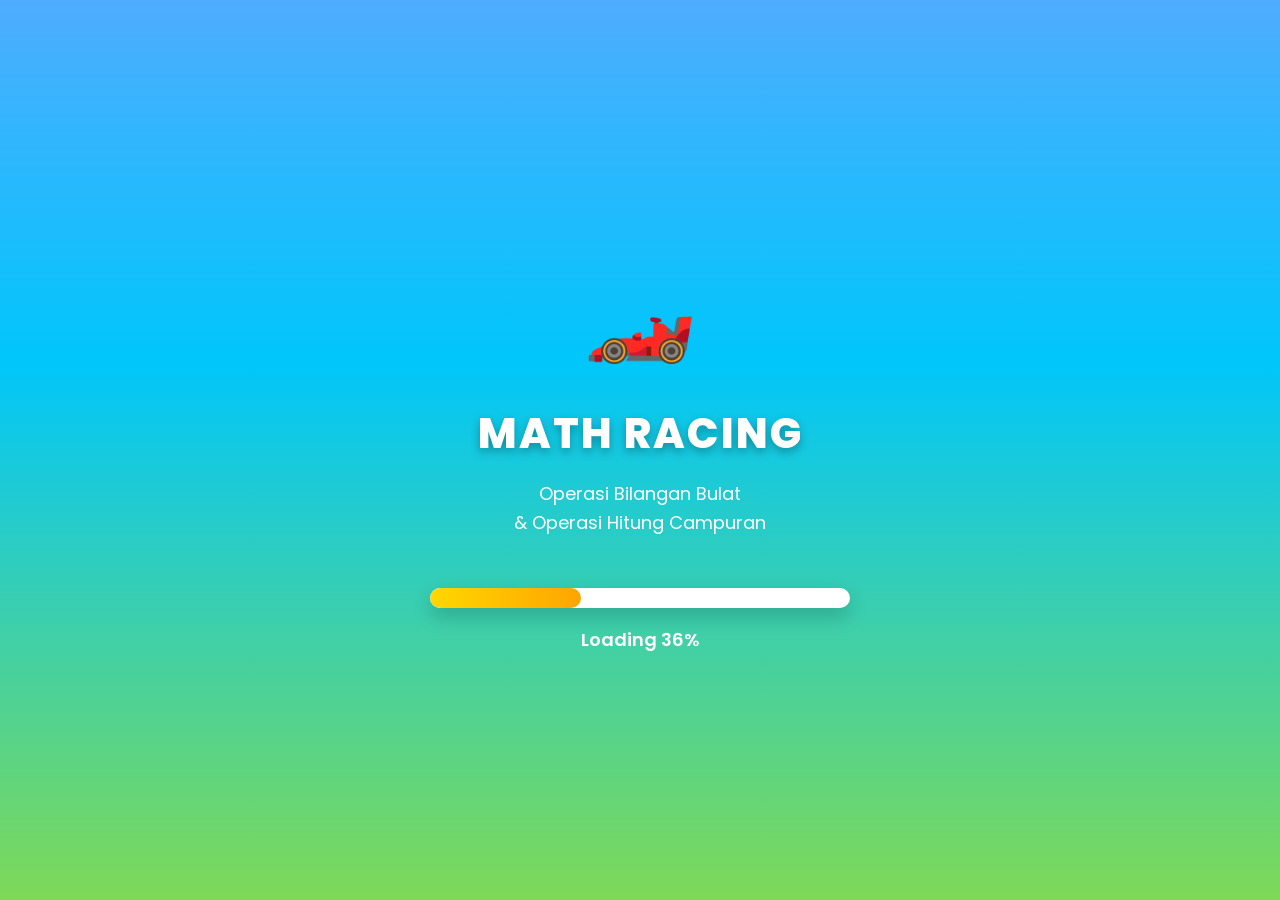
<file: index.html>
<!DOCTYPE html>
<html lang="id">
<head>
<meta charset="UTF-8">
<meta name="viewport" content="width=device-width, initial-scale=1.0">

<title>Math Racing</title>

<link rel="stylesheet" href="css/style.css">

<link rel="preconnect" href="https://fonts.googleapis.com">
<link rel="preconnect" href="https://fonts.gstatic.com" crossorigin>

<link href="https://fonts.googleapis.com/css2?family=Poppins:wght@300;400;600;700;800&display=swap" rel="stylesheet">

</head>

<body>

<div class="loading-screen">

    <div class="logo">

        <div class="car">🏎️</div>

        <h1>MATH RACING</h1>

        <p>
            Operasi Bilangan Bulat
            <br>
            & Operasi Hitung Campuran
        </p>

    </div>

    <div class="loading-box">

        <div class="loading-bar">

            <div id="progress"></div>

        </div>

        <span id="loadingText">
            Loading...
        </span>

    </div>

</div>

<script>

let progress = document.getElementById("progress");

let text = document.getElementById("loadingText");

let persen = 0;

let loading = setInterval(function(){

    persen++;

    progress.style.width = persen + "%";

    text.innerHTML = "Loading " + persen + "%";

    if(persen >= 100){

        clearInterval(loading);

        setTimeout(function(){

            window.location.href="menu.html";

        },600);

    }

},30);

</script>

</body>
</html>
</file>
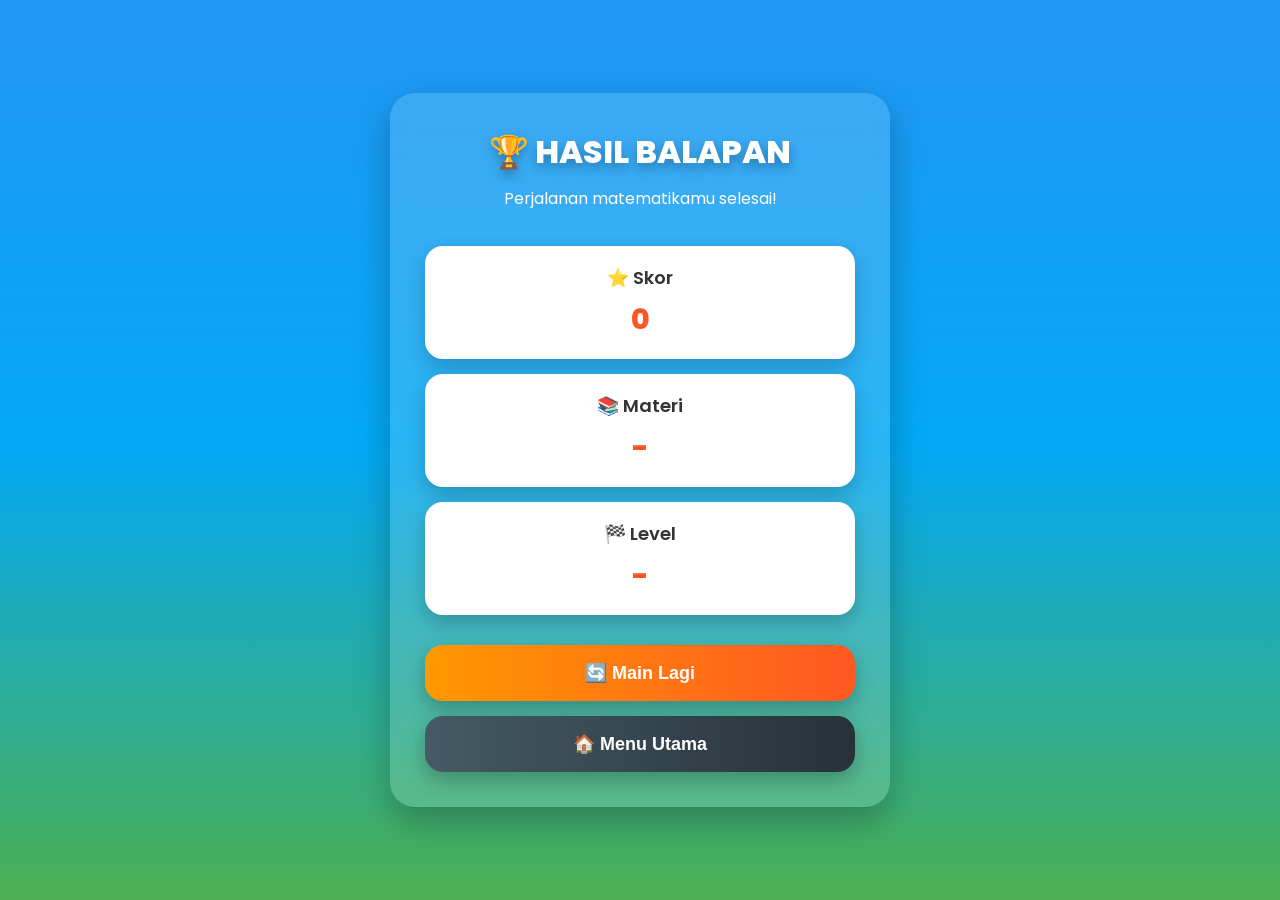
<file: hasil.html>
<!DOCTYPE html>
<html lang="id">

<head>

<meta charset="UTF-8">

<meta name="viewport" content="width=device-width, initial-scale=1.0">

<title>Math Racing - Hasil</title>

<link rel="stylesheet" href="css/hasil.css">

<link href="https://fonts.googleapis.com/css2?family=Poppins:wght@400;600;700;800&display=swap" rel="stylesheet">

</head>


<body>


<div class="container">


    <div class="header">

        <h1>🏆 HASIL BALAPAN</h1>

        <p>
            Perjalanan matematikamu selesai!
        </p>

    </div>



    <div class="result-box">


        <div class="item">

            ⭐ Skor

            <strong id="finalScore">
                0
            </strong>

        </div>



        <div class="item">

            📚 Materi

            <strong id="finalMateri">
                -
            </strong>

        </div>



        <div class="item">

            🏁 Level

            <strong id="finalLevel">
                -
            </strong>

        </div>


    </div>



    <div class="buttons">


        <button onclick="mainLagi()">

            🔄 Main Lagi

        </button>



        <button onclick="menu()">

            🏠 Menu Utama

        </button>


    </div>


</div>



<script>


// Ambil data permainan

let score =
localStorage.getItem("lastScore") || 0;


let materi =
localStorage.getItem("materi") || "-";


let level =
localStorage.getItem("level") || "-";



// Tampilkan hasil

document.getElementById(
"finalScore"
).innerHTML = score;



document.getElementById(
"finalMateri"
).innerHTML =
materi;



document.getElementById(
"finalLevel"
).innerHTML =
level;



function mainLagi(){


    window.location.href =
    "level.html";


}



function menu(){


    window.location.href =
    "menu.html";


}



</script>


</body>

</html>
</file>
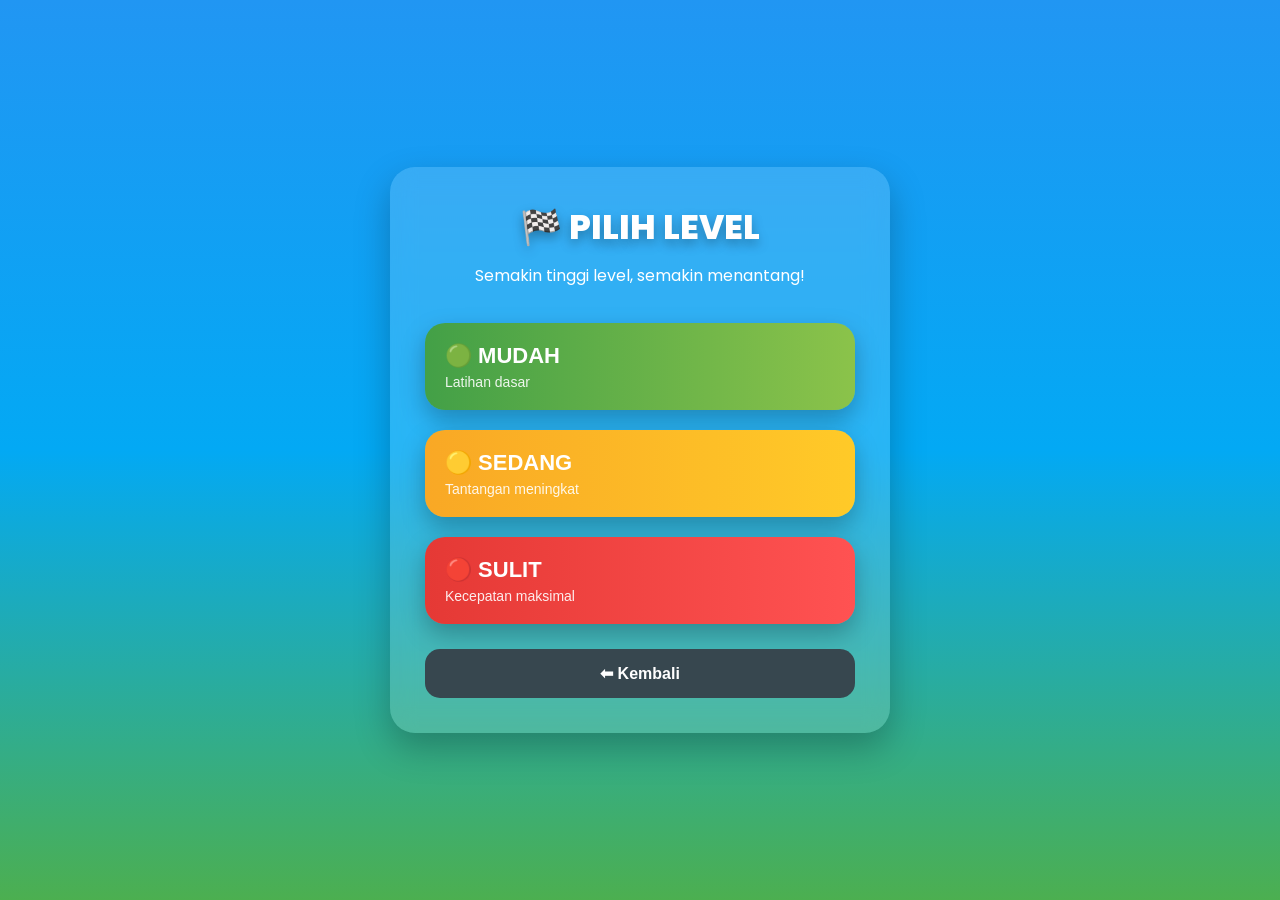
<file: level.html>
<!DOCTYPE html>
<html lang="id">

<head>

<meta charset="UTF-8">

<meta name="viewport" content="width=device-width, initial-scale=1.0">

<title>Math Racing - Level</title>

<link rel="stylesheet" href="css/level.css">

<link href="https://fonts.googleapis.com/css2?family=Poppins:wght@400;600;700;800&display=swap" rel="stylesheet">

</head>


<body>


<div class="container">


    <div class="title">

        <h1>🏁 PILIH LEVEL</h1>

        <p>
            Semakin tinggi level,
            semakin menantang!
        </p>

    </div>



    <div class="level-list">


        <button onclick="pilihLevel('mudah')">

            🟢 MUDAH

            <span>
                Latihan dasar
            </span>

        </button>



        <button onclick="pilihLevel('sedang')">

            🟡 SEDANG

            <span>
                Tantangan meningkat
            </span>

        </button>



        <button onclick="pilihLevel('sulit')">

            🔴 SULIT

            <span>
                Kecepatan maksimal
            </span>

        </button>


    </div>



    <button class="back"
    onclick="kembali()">

        ⬅ Kembali

    </button>


</div>



<script>


function pilihLevel(level){


    localStorage.setItem(
        "level",
        level
    );


    window.location.href =
    "game.html";


}



function kembali(){


    window.location.href =
    "materi.html";


}


</script>


</body>

</html>
</file>
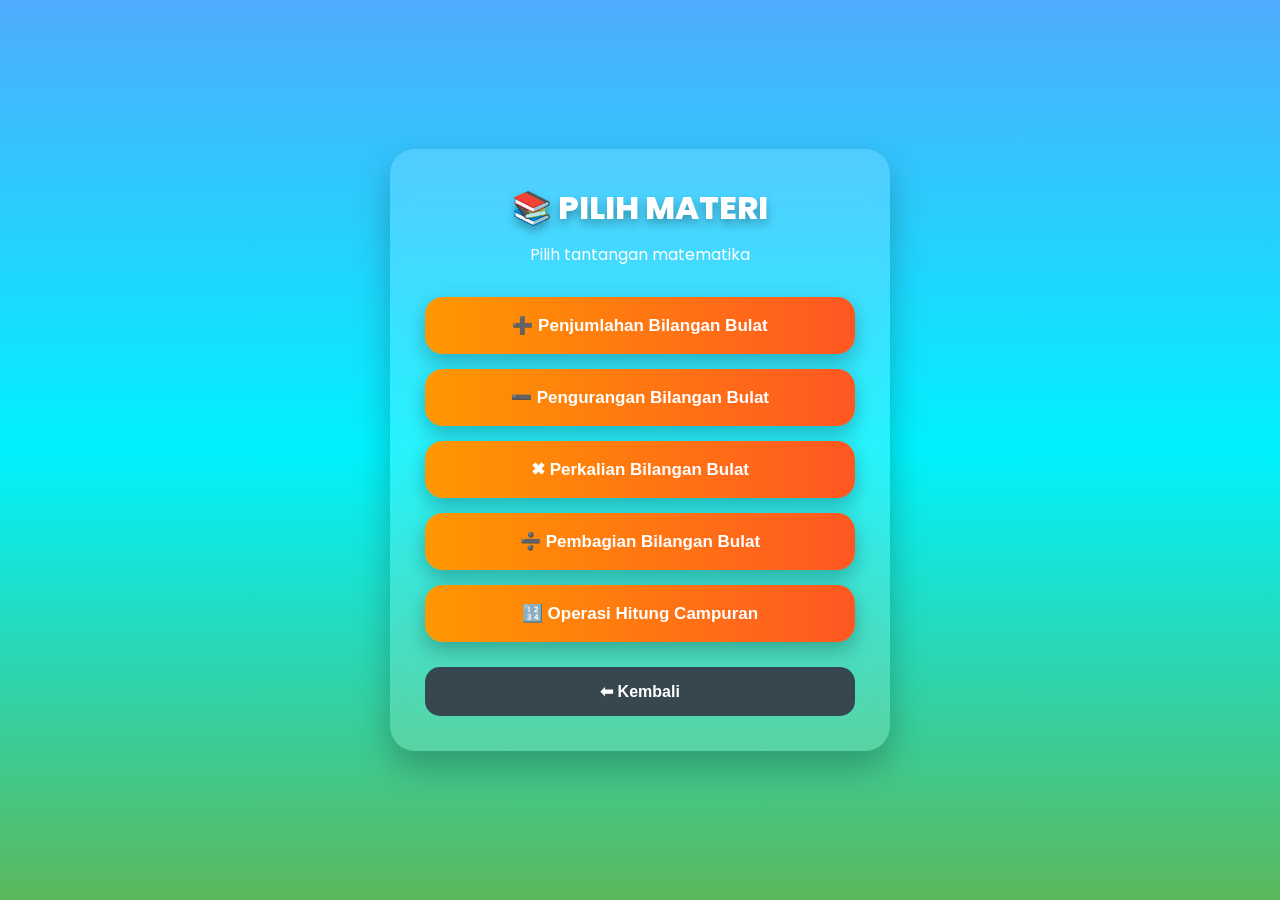
<file: materi.html>
<!DOCTYPE html>
<html lang="id">

<head>

<meta charset="UTF-8">

<meta name="viewport" content="width=device-width, initial-scale=1.0">

<title>Math Racing - Materi</title>

<link rel="stylesheet" href="css/materi.css">

<link href="https://fonts.googleapis.com/css2?family=Poppins:wght@400;600;700;800&display=swap" rel="stylesheet">

</head>


<body>


<div class="container">


    <div class="title">

        <h1>📚 PILIH MATERI</h1>

        <p>
            Pilih tantangan matematika
        </p>

    </div>



    <div class="materi-list">


        <button onclick="pilihMateri('penjumlahan')">

            ➕ Penjumlahan Bilangan Bulat

        </button>



        <button onclick="pilihMateri('pengurangan')">

            ➖ Pengurangan Bilangan Bulat

        </button>



        <button onclick="pilihMateri('perkalian')">

            ✖ Perkalian Bilangan Bulat

        </button>



        <button onclick="pilihMateri('pembagian')">

            ➗ Pembagian Bilangan Bulat

        </button>



        <button onclick="pilihMateri('campuran')">

            🔢 Operasi Hitung Campuran

        </button>


    </div>



    <button class="back"
    onclick="kembali()">

        ⬅ Kembali

    </button>



</div>



<script>


function pilihMateri(materi){


    localStorage.setItem(
        "materi",
        materi
    );


    window.location.href =
    "level.html";


}



function kembali(){


    window.location.href =
    "menu.html";


}


</script>


</body>

</html>
</file>
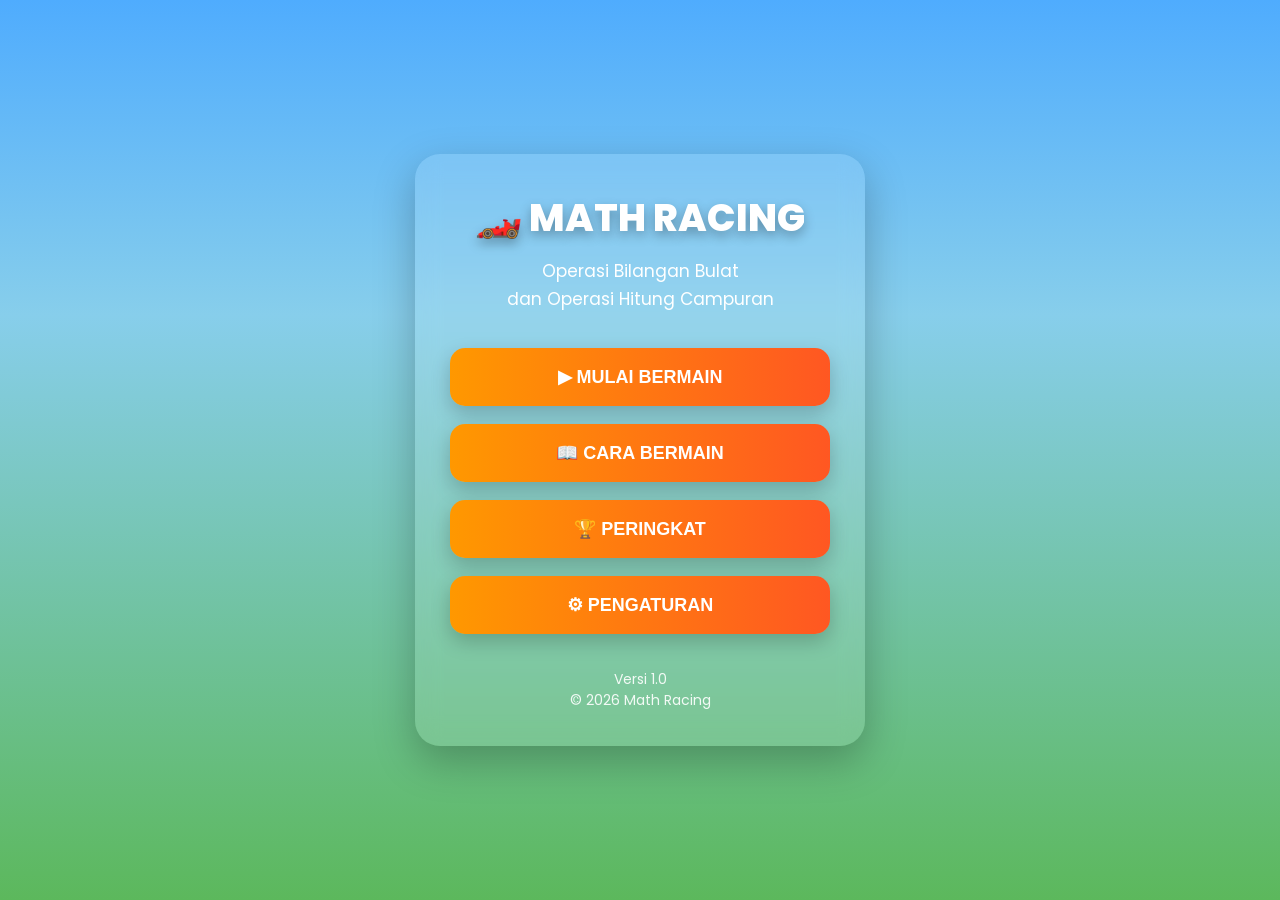
<file: menu.html>
<!DOCTYPE html>
<html lang="id">
<head>

<meta charset="UTF-8">
<meta name="viewport" content="width=device-width, initial-scale=1.0">

<title>Math Racing - Menu</title>

<link rel="stylesheet" href="css/menu.css">

<link rel="preconnect" href="https://fonts.googleapis.com">
<link rel="preconnect" href="https://fonts.gstatic.com" crossorigin>

<link href="https://fonts.googleapis.com/css2?family=Poppins:wght@300;400;600;700;800&display=swap" rel="stylesheet">

</head>

<body>

<div class="container">

    <div class="header">

        <h1>🏎️ MATH RACING</h1>

        <p>
            Operasi Bilangan Bulat
            <br>
            dan Operasi Hitung Campuran
        </p>

    </div>

    <div class="menu">

        <button onclick="mulaiGame()">
            ▶ MULAI BERMAIN
        </button>

        <button onclick="caraMain()">
            📖 CARA BERMAIN
        </button>

        <button onclick="peringkat()">
            🏆 PERINGKAT
        </button>

        <button onclick="pengaturan()">
            ⚙ PENGATURAN
        </button>

    </div>

    <div class="footer">

        Versi 1.0<br>

        © 2026 Math Racing

    </div>

</div>

<script>

function mulaiGame(){

    window.location.href="materi.html";

}

function caraMain(){

    alert(
`Cara Bermain

1. Pilih materi.
2. Pilih level.
3. Mobil akan melaju.
4. Saat mengenai tanda ❓ akan muncul soal.
5. Jawab dengan benar untuk mendapatkan poin.`
);

}

function peringkat(){

    alert("Leaderboard akan tersedia pada Versi 2.");

}

function pengaturan(){

    alert("Menu Pengaturan akan tersedia pada Versi 2.");

}

</script>

</body>
</html>
</file>
<file: css/style.css>
/* ==========================================
   MATH RACING
   STYLE.CSS
========================================== */

*{
    margin:0;
    padding:0;
    box-sizing:border-box;
}

body{
    font-family:'Poppins',sans-serif;
    height:100vh;
    overflow:hidden;

    display:flex;
    justify-content:center;
    align-items:center;

    background:linear-gradient(
        180deg,
        #4facfe 0%,
        #00c6fb 40%,
        #7ed957 100%
    );
}

/* ==========================
   SPLASH SCREEN
========================== */

.loading-screen{

    width:100%;
    max-width:500px;

    padding:40px;

    text-align:center;

}

/* ==========================
   MOBIL
========================== */

.car{

    font-size:90px;

    animation:carMove 1s infinite alternate;

}

/* ==========================
   JUDUL
========================== */

.logo h1{

    color:white;

    font-size:42px;

    margin-top:20px;

    font-weight:800;

    letter-spacing:2px;

    text-shadow:
    0 4px 10px rgba(0,0,0,.3);

}

.logo p{

    margin-top:15px;

    color:white;

    font-size:18px;

    line-height:1.6;

}

/* ==========================
   LOADING BOX
========================== */

.loading-box{

    margin-top:50px;

}

/* ==========================
   PROGRESS BAR
========================== */

.loading-bar{

    width:100%;

    height:20px;

    background:white;

    border-radius:50px;

    overflow:hidden;

    box-shadow:
    0 8px 20px rgba(0,0,0,.2);

}

#progress{

    width:0;

    height:100%;

    background:linear-gradient(
    90deg,
    #FFD700,
    #FFA500);

    border-radius:50px;

    transition:.2s;

}

/* ==========================
   TEXT
========================== */

#loadingText{

    display:block;

    margin-top:18px;

    color:white;

    font-size:18px;

    font-weight:600;

}

/* ==========================
   ANIMASI
========================== */

@keyframes carMove{

    from{

        transform:
        translateX(-10px);

    }

    to{

        transform:
        translateX(10px);

    }

}

/* ==========================
   RESPONSIVE
========================== */

@media(max-width:768px){

.logo h1{

    font-size:34px;

}

.logo p{

    font-size:16px;

}

.car{

    font-size:70px;

}

.loading-screen{

    padding:25px;

}

}

@media(max-width:480px){

.logo h1{

    font-size:28px;

}

.logo p{

    font-size:15px;

}

.car{

    font-size:60px;

}

.loading-bar{

    height:18px;

}

}
</file>
<file: css/hasil.css>
/* ==========================================
   MATH RACING
   HASIL.CSS
========================================== */


*{

    margin:0;
    padding:0;
    box-sizing:border-box;

}


body{

    width:100%;
    height:100vh;

    overflow:hidden;

    font-family:'Poppins',sans-serif;


    display:flex;
    justify-content:center;
    align-items:center;


    background:

    linear-gradient(

    180deg,

    #2196f3,

    #03a9f4,

    #4caf50

    );

}



/* ==========================
   CONTAINER
========================== */


.container{


    width:95%;

    max-width:500px;


    padding:35px;


    text-align:center;


    background:

    rgba(255,255,255,.15);


    backdrop-filter:blur(12px);


    border-radius:25px;


    box-shadow:

    0 15px 35px rgba(0,0,0,.25);


}



/* ==========================
   HEADER
========================== */


.header h1{


    color:white;


    font-size:32px;


    font-weight:800;


    text-shadow:

    0 5px 12px rgba(0,0,0,.3);


}



.header p{


    margin-top:10px;


    color:white;


    font-size:16px;


}



/* ==========================
   RESULT BOX
========================== */


.result-box{


    margin-top:35px;


    display:flex;


    flex-direction:column;


    gap:15px;


}



/* ==========================
   ITEM
========================== */


.item{


    background:white;


    padding:18px;


    border-radius:18px;


    font-size:18px;


    font-weight:600;


    color:#333;


    box-shadow:

    0 8px 20px rgba(0,0,0,.2);


}



.item strong{


    display:block;


    margin-top:8px;


    color:#ff5722;


    font-size:28px;


    font-weight:800;


}



/* ==========================
   BUTTON
========================== */


.buttons{


    margin-top:30px;


    display:flex;


    flex-direction:column;


    gap:15px;


}



.buttons button{


    border:none;


    padding:17px;


    border-radius:18px;


    cursor:pointer;


    color:white;


    font-size:18px;


    font-weight:700;


    background:

    linear-gradient(

    90deg,

    #ff9800,

    #ff5722

    );


    box-shadow:

    0 8px 20px rgba(0,0,0,.25);


    transition:.25s;


}



.buttons button:hover{


    transform:

    translateY(-4px);


}



.buttons button:active{


    transform:

    scale(.95);


}



.buttons button:last-child{


    background:

    linear-gradient(

    90deg,

    #455a64,

    #263238

    );


}



/* ==========================
   RESPONSIVE
========================== */


@media(max-width:768px){


.container{

    padding:25px;

}


.header h1{

    font-size:27px;

}


.item{

    font-size:16px;

}


.item strong{

    font-size:24px;

}


.buttons button{

    font-size:16px;

}



}


@media(max-width:480px){


.header h1{

    font-size:24px;

}


.header p{

    font-size:14px;

}


.item{

    padding:15px;

}


}
</file>
<file: css/level.css>
/* ==========================================
   MATH RACING
   LEVEL.CSS
========================================== */


*{

    margin:0;

    padding:0;

    box-sizing:border-box;

}


body{

    width:100%;

    height:100vh;

    overflow:hidden;


    font-family:'Poppins',sans-serif;


    display:flex;

    justify-content:center;

    align-items:center;


    background:

    linear-gradient(

    180deg,

    #2196f3,

    #03a9f4,

    #4caf50

    );

}



/* ==========================
   CONTAINER
========================== */


.container{

    width:95%;

    max-width:500px;


    padding:35px;


    text-align:center;


    background:

    rgba(255,255,255,.15);


    backdrop-filter:blur(12px);


    border-radius:25px;


    box-shadow:

    0 15px 35px rgba(0,0,0,.25);

}



/* ==========================
   TITLE
========================== */


.title h1{

    color:white;

    font-size:34px;

    font-weight:800;


    text-shadow:

    0 5px 12px rgba(0,0,0,.3);

}



.title p{

    color:white;

    margin-top:10px;

    font-size:16px;

}



/* ==========================
   LEVEL LIST
========================== */


.level-list{

    margin-top:35px;


    display:flex;

    flex-direction:column;

    gap:20px;

}



/* ==========================
   LEVEL BUTTON
========================== */


.level-list button{


    width:100%;


    padding:20px;


    border:none;


    border-radius:20px;


    cursor:pointer;


    color:white;


    font-size:22px;


    font-weight:800;


    display:flex;


    flex-direction:column;


    gap:5px;


    box-shadow:

    0 10px 25px rgba(0,0,0,.25);


    transition:.25s;


}



/* MUDAH */

.level-list button:nth-child(1){

    background:

    linear-gradient(

    90deg,

    #43a047,

    #8bc34a

    );

}



/* SEDANG */

.level-list button:nth-child(2){

    background:

    linear-gradient(

    90deg,

    #f9a825,

    #ffca28

    );

}



/* SULIT */

.level-list button:nth-child(3){

    background:

    linear-gradient(

    90deg,

    #e53935,

    #ff5252

    );

}



.level-list span{


    font-size:14px;


    font-weight:500;


    opacity:.9;


}



/* ==========================
   HOVER
========================== */


.level-list button:hover{


    transform:

    translateY(-5px);


}



.level-list button:active{


    transform:

    scale(.95);


}



/* ==========================
   BACK BUTTON
========================== */


.back{


    margin-top:25px;


    width:100%;


    padding:15px;


    border:none;


    border-radius:15px;


    background:#37474f;


    color:white;


    font-size:16px;


    font-weight:700;


}



/* ==========================
   RESPONSIVE
========================== */


@media(max-width:768px){


    .container{

        padding:25px;

    }



    .title h1{

        font-size:28px;

    }



    .level-list button{

        font-size:20px;

        padding:18px;

    }


}



@media(max-width:480px){


    .title h1{

        font-size:24px;

    }



    .level-list button{

        font-size:18px;

    }



}
</file>
<file: css/materi.css>
/* ==========================================
   MATH RACING
   MATERI.CSS
========================================== */


*{

    margin:0;

    padding:0;

    box-sizing:border-box;

}


body{


    width:100%;

    height:100vh;

    overflow:hidden;


    font-family:'Poppins',sans-serif;


    display:flex;

    justify-content:center;

    align-items:center;


    background:

    linear-gradient(

    180deg,

    #4facfe,

    #00f2fe,

    #5cb85c

    );


}



/* ==========================
   CONTAINER
========================== */


.container{


    width:95%;

    max-width:500px;


    padding:35px;


    background:

    rgba(255,255,255,.15);


    backdrop-filter:blur(12px);


    border-radius:25px;


    box-shadow:

    0 15px 35px rgba(0,0,0,.25);


    text-align:center;


}



/* ==========================
   TITLE
========================== */


.title h1{


    color:white;


    font-size:32px;


    font-weight:800;


    text-shadow:

    0 5px 10px rgba(0,0,0,.3);


}



.title p{


    margin-top:10px;


    color:white;


    font-size:16px;


}



/* ==========================
   LIST MATERI
========================== */


.materi-list{


    margin-top:30px;


    display:flex;


    flex-direction:column;


    gap:15px;


}



.materi-list button{


    width:100%;


    padding:18px;


    border:none;


    border-radius:18px;


    cursor:pointer;


    color:white;


    font-size:17px;


    font-weight:700;


    background:

    linear-gradient(

    90deg,

    #ff9800,

    #ff5722

    );


    box-shadow:

    0 8px 20px rgba(0,0,0,.25);


    transition:.25s;


}



.materi-list button:hover{


    transform:

    translateY(-5px);


}



.materi-list button:active{


    transform:

    scale(.95);


}



/* ==========================
   BUTTON KEMBALI
========================== */


.back{


    margin-top:25px;


    width:100%;


    padding:15px;


    border:none;


    border-radius:15px;


    background:#37474f;


    color:white;


    font-size:16px;


    font-weight:700;


    cursor:pointer;


}



/* ==========================
   RESPONSIVE
========================== */


@media(max-width:768px){


    .container{


        padding:25px;


    }



    .title h1{


        font-size:27px;


    }



    .materi-list button{


        font-size:16px;


        padding:16px;


    }


}



@media(max-width:480px){


    .title h1{


        font-size:24px;


    }



    .title p{


        font-size:14px;


    }



    .materi-list button{


        font-size:15px;


    }


}
</file>
<file: css/menu.css>
/* ==========================================
   MATH RACING
   MENU.CSS
========================================== */

*{
    margin:0;
    padding:0;
    box-sizing:border-box;
}

body{

    font-family:'Poppins',sans-serif;

    width:100%;
    height:100vh;

    display:flex;
    justify-content:center;
    align-items:center;

    overflow:hidden;

    background:linear-gradient(
        180deg,
        #4facfe 0%,
        #87CEEB 35%,
        #5cb85c 100%
    );

}

/* ==========================
   CONTAINER
========================== */

.container{

    width:95%;
    max-width:450px;

    background:rgba(255,255,255,.12);

    backdrop-filter:blur(12px);

    border-radius:25px;

    padding:35px;

    box-shadow:0 15px 40px rgba(0,0,0,.25);

    text-align:center;

}

/* ==========================
   HEADER
========================== */

.header h1{

    color:#fff;

    font-size:38px;

    font-weight:800;

    text-shadow:0 5px 12px rgba(0,0,0,.3);

}

.header p{

    margin-top:12px;

    color:#fff;

    font-size:17px;

    line-height:1.6;

}

/* ==========================
   MENU
========================== */

.menu{

    margin-top:35px;

    display:flex;

    flex-direction:column;

    gap:18px;

}

.menu button{

    border:none;

    outline:none;

    padding:18px;

    border-radius:15px;

    font-size:18px;

    font-weight:700;

    cursor:pointer;

    color:white;

    background:linear-gradient(
        90deg,
        #ff9800,
        #ff5722
    );

    transition:.25s;

    box-shadow:0 8px 20px rgba(0,0,0,.2);

}

.menu button:hover{

    transform:translateY(-4px);

    box-shadow:0 15px 30px rgba(0,0,0,.3);

}

.menu button:active{

    transform:scale(.96);

}

/* ==========================
   FOOTER
========================== */

.footer{

    margin-top:35px;

    color:white;

    font-size:14px;

    opacity:.9;

}

/* ==========================
   RESPONSIVE
========================== */

@media(max-width:768px){

.header h1{

    font-size:32px;

}

.header p{

    font-size:15px;

}

.menu button{

    font-size:17px;

    padding:16px;

}

}

@media(max-width:480px){

.container{

    padding:25px;

}

.header h1{

    font-size:28px;

}

.header p{

    font-size:14px;

}

.menu button{

    font-size:16px;

    padding:15px;

}

.footer{

    font-size:13px;

}

}
</file>
